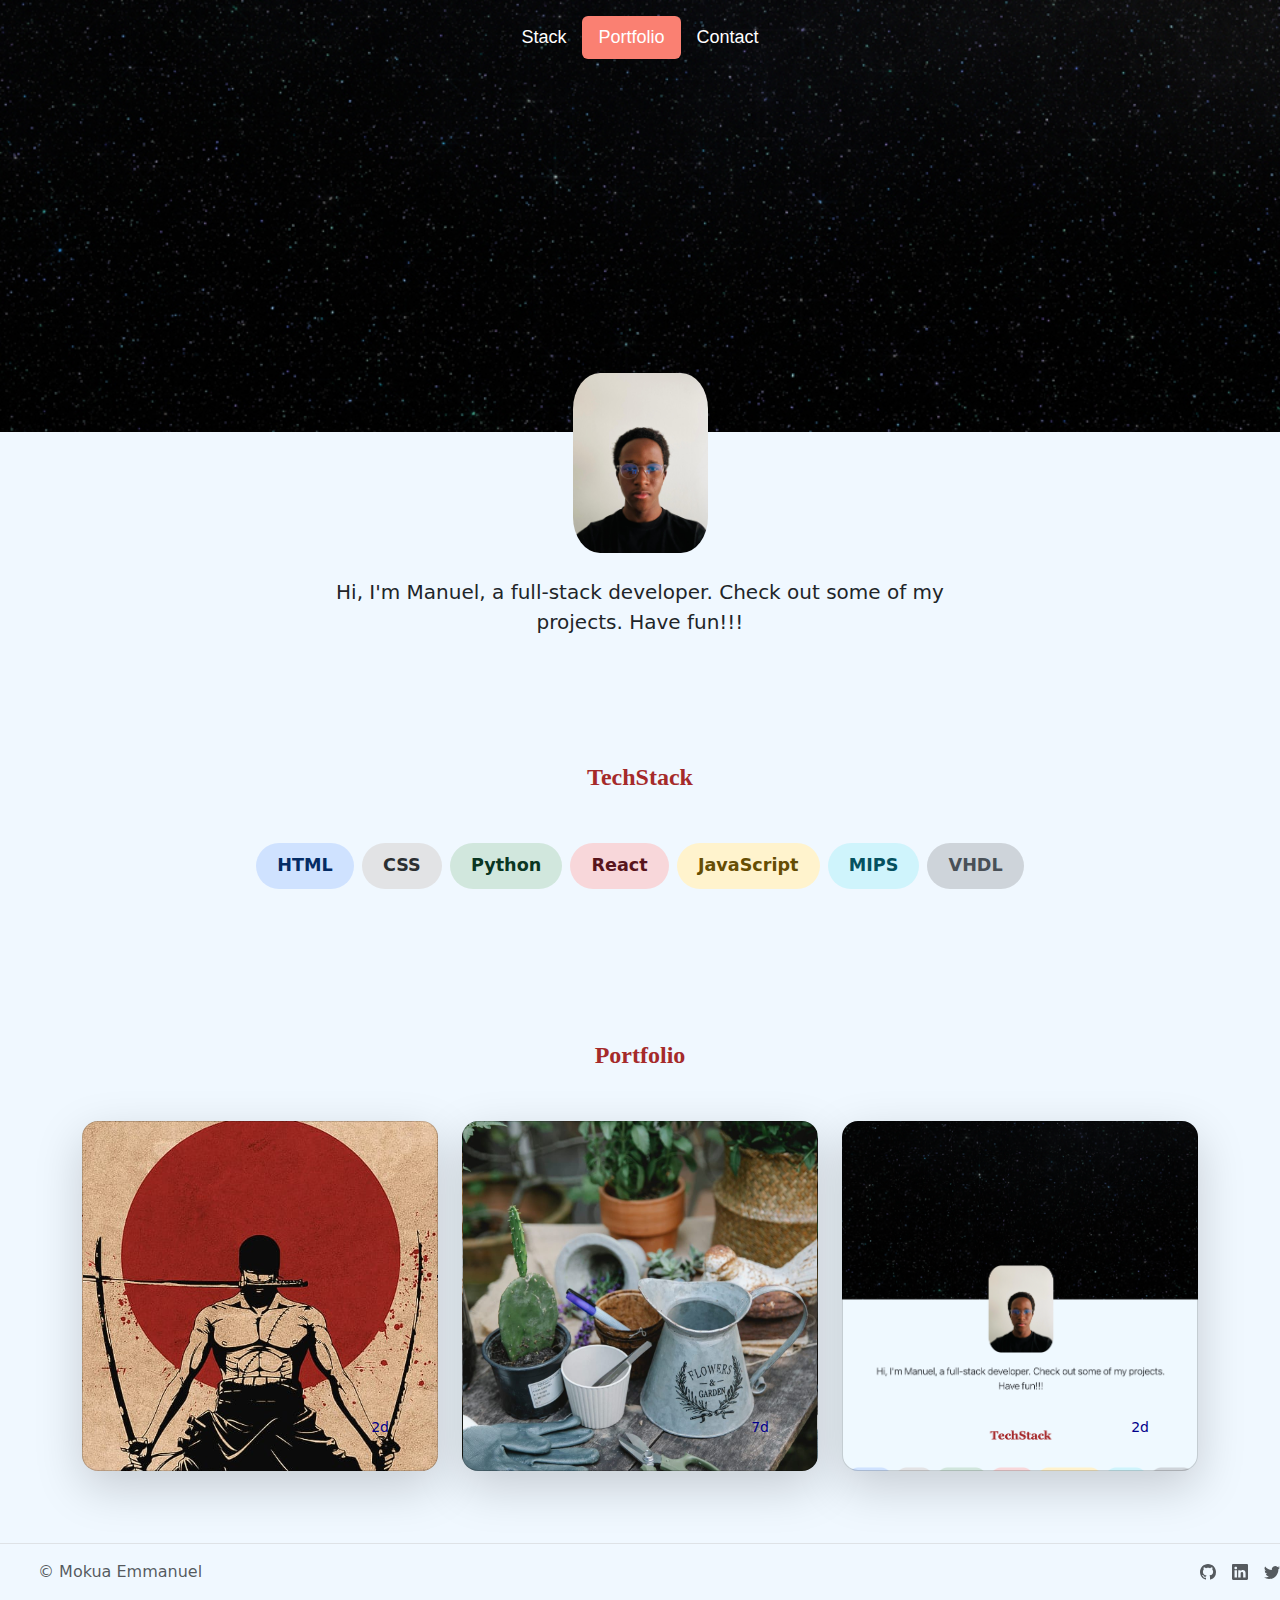
<file: index.html>
<!DOCTYPE html>
<html lang="en">
<head>
    <meta charset="UTF-8">
    <meta name="viewport" content="width=device-width, initial-scale=1.0">
    <link href="https://cdn.jsdelivr.net/npm/bootstrap@5.3.3/dist/css/bootstrap.min.css" rel="stylesheet" integrity="sha384-QWTKZyjpPEjISv5WaRU9OFeRpok6YctnYmDr5pNlyT2bRjXh0JMhjY6hW+ALEwIH" crossorigin="anonymous">
    <link rel="stylesheet" href="./styles.css">
    <title>Manuel Mokua</title>
</head>
<body>
  <!-- Header -->
    <section class="header">
        <div class="container">
            <header class="d-flex justify-content-center py-3 ">
              <ul class="nav nav-pills">
                <li class="nav-item"><a href="#" class="nav-link" aria-current="page">Stack</a></li>
                <li class="nav-item"><a href="#" class="nav-link active">Portfolio</a></li>
                <li class="nav-item"><a href="#" class="nav-link">Contact</a></li>
              </ul>
            </header>
          </div>
    </section>

    <!-- Hero -->
    <section class="hero">
        <div class="px-4 py-5 my-5 text-center">
            <div class="developer-image">
            <img class="d-block mx-auto mb-4" src="./assets/emmanuelmokua.jpeg" alt="picture of emmanuel mokua" width="" height="180" style="border-radius: 20%">
            </div>
            <div class="col-lg-6 mx-auto">
              <p class="lead mb-4">Hi, I'm Manuel, a full-stack developer. Check out some of my projects. Have fun!!!</p>
            </div>
          </div>
    </section>

    <!-- Badges -->
    <section class="badges">
      <p class="skill-heading badges-section">TechStack</p>
        <div class="d-flex gap-2 justify-content-center py-5">
            <span class="badge bg-primary-subtle text-primary-emphasis rounded-pill larger-badge">HTML</span>
            <span class="badge bg-secondary-subtle text-secondary-emphasis rounded-pill larger-badge">CSS</span>
            <span class="badge bg-success-subtle text-success-emphasis rounded-pill larger-badge">Python</span>
            <span class="badge bg-danger-subtle text-danger-emphasis rounded-pill larger-badge">React</span>
            <span class="badge bg-warning-subtle text-warning-emphasis rounded-pill larger-badge">JavaScript</span>
            <span class="badge bg-info-subtle text-info-emphasis rounded-pill larger-badge">MIPS</span>
            <span class="badge bg-dark-subtle text-dark-emphasis rounded-pill larger-badge">VHDL</span>
          </div>
    </section>

    <!-- Portfolio -->
    <section class="features">
      <p class="skill-heading features-section">Portfolio</p>
        <div class="container">
        <div class="row row-cols-1 row-cols-lg-3 align-items-stretch g-4 py-5">
            <div class="col">
              <div class="card card-cover h-100 overflow-hidden text-bg-dark rounded-4 shadow-lg" style="background-image: url('./assets/roronoazoro.jpeg');">
                <div class="d-flex flex-column h-100 p-5 pb-3 text-white text-shadow-1">
                  
                  <ul class="d-flex list-unstyled mt-auto">
                    <li class="me-auto">
                      
                    </li>
                    <li class="d-flex align-items-center me-3">
                      <svg class="bi me-2" width="1em" height="1em"><use xlink:href="#geo-fill"></use></svg>
                      
                    </li>
                    <li class="d-flex align-items-center">
                      <svg class="bi me-2" width="1em" height="1em"><use xlink:href="#calendar3"></use></svg>
                      <small class="card-min-text">2d</small>
                    </li>
                  </ul>
                </div>
              </div>
            </div>
      
            <div class="col">
              <div class="card card-cover h-00 overflow-hidden text-bg-dark rounded-4 shadow-lg" style="background-image: url('./assets/greenrooms.jpeg');">
                <div class="d-flex flex-column h-100 p-5 pb-3 text-white text-shadow-1">
                
                  <ul class="d-flex list-unstyled mt-auto">
                    <li class="me-auto">
                      
                    </li>
                    <li class="d-flex align-items-center me-3">
                      <svg class="bi me-2" width="1em" height="1em"><use xlink:href="#geo-fill"></use></svg>
                      
                    </li>
                    <li class="d-flex align-items-center">
                      <svg class="bi me-2" width="1em" height="1em"><use xlink:href="#calendar3"></use></svg>
                      <small class="card-min-text">7d</small>
                    </li>
                  </ul>
                </div>
              </div>
            </div>
      
            <div class="col">
              <div class="card card-cover h-100 overflow-hidden text-bg-dark rounded-4 shadow-lg" style="background-image: url('./assets/personal-portfolio.png');">
                <div class="d-flex flex-column h-100 p-5 pb-3 text-shadow-1">
                  
                  <ul class="d-flex list-unstyled mt-auto">
                    <li class="me-auto">
                      
                    </li>
                    <li class="d-flex align-items-center me-3">
                      <svg class="bi me-2" width="1em" height="1em"><use xlink:href="#geo-fill"></use></svg>
                    </li>
                    <li class="d-flex align-items-center">
                      <svg class="bi me-2" width="1em" height="1em"><use xlink:href="#calendar3"></use></svg>
                      <small class="card-min-text">2d</small>
                    </li>
                  </ul>
                </div>
              </div>
            </div>
          </div>
        </div>
    </section>

    <!-- Footer -->
    <section class="footer">
        <footer class="d-flex flex-wrap justify-content-between align-items-center py-3 my-4 border-top">
            <div class="col-md-4 d-flex align-items-center">
              <a href="/" class="mb-3 me-2 mb-md-0 text-body-secondary text-decoration-none lh-1">
                <svg class="bi" width="30" height="24"><use xlink:href="#bootstrap"></use></svg>
              </a>
              <span class="mb-3 mb-md-0 text-body-secondary">© Mokua Emmanuel</span>
            </div>
        
            <ul class="nav col-md-4 justify-content-end list-unstyled d-flex">
              <li class="ms-3"><a class="text-body-secondary" href="https://github.com/manue7mokua">
                <svg xmlns="http://www.w3.org/2000/svg" width="16" height="16" fill="currentColor" class="bi bi-github" viewBox="0 0 16 16">
                  <path d="M8 0C3.58 0 0 3.58 0 8c0 3.54 2.29 6.53 5.47 7.59.4.07.55-.17.55-.38 0-.19-.01-.82-.01-1.49-2.01.37-2.53-.49-2.69-.94-.09-.23-.48-.94-.82-1.13-.28-.15-.68-.52-.01-.53.63-.01 1.08.58 1.23.82.72 1.21 1.87.87 2.33.66.07-.52.28-.87.51-1.07-1.78-.2-3.64-.89-3.64-3.95 0-.87.31-1.59.82-2.15-.08-.2-.36-1.02.08-2.12 0 0 .67-.21 2.2.82.64-.18 1.32-.27 2-.27s1.36.09 2 .27c1.53-1.04 2.2-.82 2.2-.82.44 1.1.16 1.92.08 2.12.51.56.82 1.27.82 2.15 0 3.07-1.87 3.75-3.65 3.95.29.25.54.73.54 1.48 0 1.07-.01 1.93-.01 2.2 0 .21.15.46.55.38A8.01 8.01 0 0 0 16 8c0-4.42-3.58-8-8-8"/>
                </svg>
              </a></li>
              <li class="ms-3"><a class="text-body-secondary" href="https://www.linkedin.com/in/mokua-emmanuel-43b798269/">
                <svg xmlns="http://www.w3.org/2000/svg" width="16" height="16" fill="currentColor" class="bi bi-linkedin" viewBox="0 0 16 16">
                  <path d="M0 1.146C0 .513.526 0 1.175 0h13.65C15.474 0 16 .513 16 1.146v13.708c0 .633-.526 1.146-1.175 1.146H1.175C.526 16 0 15.487 0 14.854zm4.943 12.248V6.169H2.542v7.225zm-1.2-8.212c.837 0 1.358-.554 1.358-1.248-.015-.709-.52-1.248-1.342-1.248S2.4 3.226 2.4 3.934c0 .694.521 1.248 1.327 1.248zm4.908 8.212V9.359c0-.216.016-.432.08-.586.173-.431.568-.878 1.232-.878.869 0 1.216.662 1.216 1.634v3.865h2.401V9.25c0-2.22-1.184-3.252-2.764-3.252-1.274 0-1.845.7-2.165 1.193v.025h-.016l.016-.025V6.169h-2.4c.03.678 0 7.225 0 7.225z"/>
                </svg>
              </a></li>
              <li class="ms-3"><a class="text-body-secondary" href="https://twitter.com/manue7onchi">
                <svg xmlns="http://www.w3.org/2000/svg" width="16" height="16" fill="currentColor" class="bi bi-twitter" viewBox="0 0 16 16">
                  <path d="M5.026 15c6.038 0 9.341-5.003 9.341-9.334q.002-.211-.006-.422A6.7 6.7 0 0 0 16 3.542a6.7 6.7 0 0 1-1.889.518 3.3 3.3 0 0 0 1.447-1.817 6.5 6.5 0 0 1-2.087.793A3.286 3.286 0 0 0 7.875 6.03a9.32 9.32 0 0 1-6.767-3.429 3.29 3.29 0 0 0 1.018 4.382A3.3 3.3 0 0 1 .64 6.575v.045a3.29 3.29 0 0 0 2.632 3.218 3.2 3.2 0 0 1-.865.115 3 3 0 0 1-.614-.057 3.28 3.28 0 0 0 3.067 2.277A6.6 6.6 0 0 1 .78 13.58a6 6 0 0 1-.78-.045A9.34 9.34 0 0 0 5.026 15"/>
                </svg>
              </a></li>
            </ul>
          </footer>
    </section>

    <script src="https://cdn.jsdelivr.net/npm/bootstrap@5.3.3/dist/js/bootstrap.bundle.min.js" integrity="sha384-YvpcrYf0tY3lHB60NNkmXc5s9fDVZLESaAA55NDzOxhy9GkcIdslK1eN7N6jIeHz" crossorigin="anonymous"></script>
</body>
</html>
</file>
<file: styles.css>
body {
    background-image: url(./assets/spacecanvas.jpeg);
    background-repeat: no-repeat;
    background-size: 100%;
    background-position-y: -22lh;
    background-color: aliceblue;
}

.nav-item .nav-link {
    color: white;
    font-size:large;
    font-family:Arial, Helvetica, sans-serif
}

.nav-item .nav-link.active {
    background-color:salmon;
}

.hero {
    margin-top: 250px;
    margin-bottom: -50px
}

.larger-badge {
    padding: 0.8em 1.2em;
    font-size: 1.1em;
}

.skill-heading {
    text-align: center;
    margin-bottom: 0px;
    font-weight: bold;
    font-size: x-large;
    font-family:Georgia, 'Times New Roman', Times, serif;
    color:brown;
}

.skill-heading.features-section, .skill-heading.badges-section {
    margin-top: 100px;
}
.card {
    background-size: cover;
    background-position: center;
    height: 350px;
}

.card-min-text {
    color:darkblue
}
</file>
